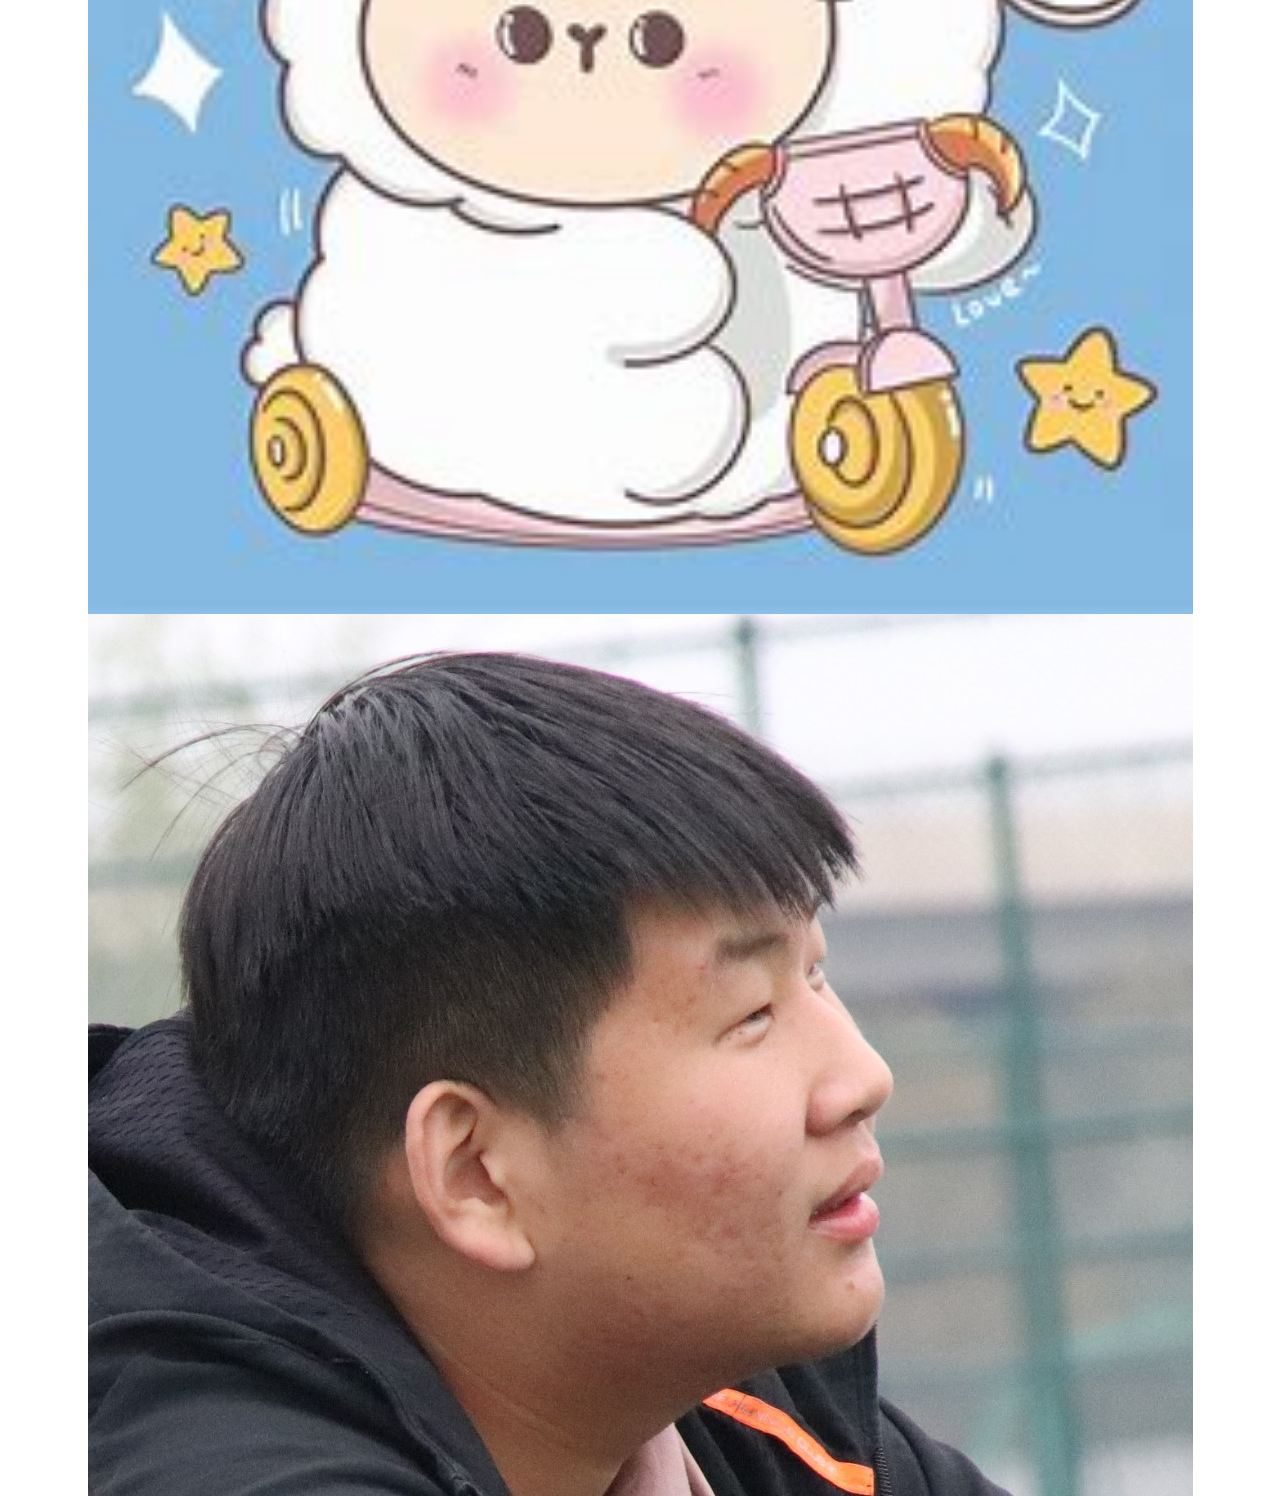
<file: index.html>
<!DOCTYPE html>
<html>
	<head>
		<meta charset="utf-8" />
		<title></title>
	</head>
	<style type="text/css">
		*{
			padding: 0;
			margin: 0;
		}
	</style>
	<body>
	<div id="" style="display: flex;justify-content: center;align-items: center;width: 100vw;height: 100vh;">
<div style="display: flex;flex-direction: column;">
	<h2 id="" style="margin: 30px;">
		Welcome to  the XiaoYang's secret base 
	</h1>
		<img src="OIP-C.jpg" >
		<img src="IMG_7077%20(2).JPG" >
</div>
	</div>
	</body>
</html>
</file>
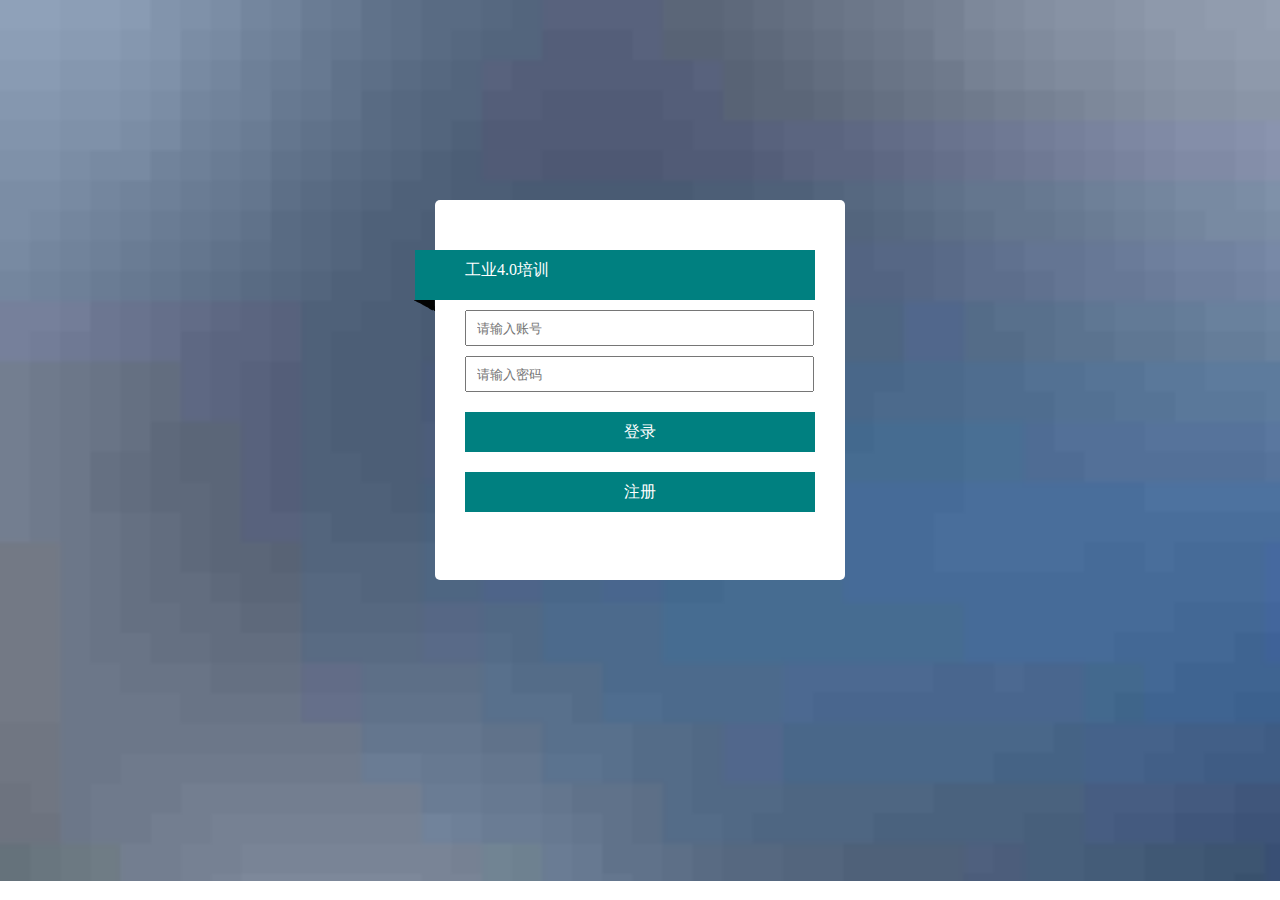
<file: login.html>
﻿<!DOCTYPE html>
<html>
<head>
    <meta charset="utf-8" />
    <title>登录界面</title>
    <link href="StyleSheet1.css" rel="stylesheet" />
    <script src="jquery1.8.js"></script>
    <script>
        function reg() {
            location.href = "reg.html";
        }

        function login() {

            var zh = $("#zhanghao").val();
            var mm = $("#mima").val();

            if (zh == "") {
                alert("账号不能为空");
                return;
            }

            if (mm == "") {
                alert("密码不能为空");
                return;
            }
            if (zh == "admin" && mm == "admin") {
                alert("登录成功");
                location.href = "home.html"

            }
            else {
                alert("账号或密码不正确")
            }
        }
    </script>
</head>
<body>
    <div class="out">
        <div class="one">
            <div class="text">工业4.0培训</div>
            
            <img src="图层 2.png" />
        </div>
        <div class="two">
            <input id="zhanghao" type="text"  placeholder="请输入账号"/>
        </div>
        <div class="two">
            <input id="mima" type="password" placeholder="请输入密码" />
        </div>
        <div class="three" onclick="login()">
            登录
        </div>
        <div class="three" onclick="reg()">
            注册
        </div>
    </div>
</body>
</html>
</file>
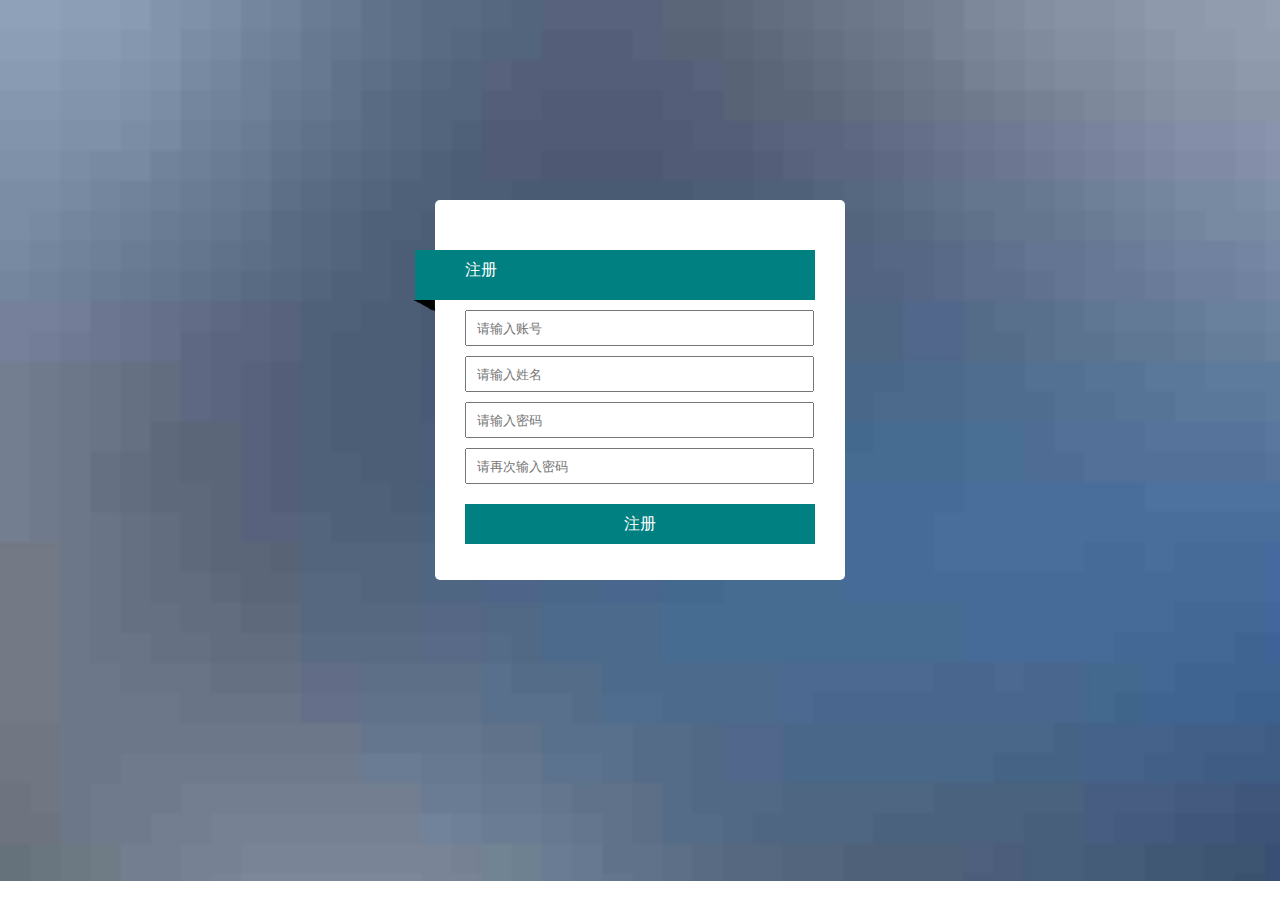
<file: reg.html>
﻿<!DOCTYPE html>
<html>
<head>
    <meta charset="utf-8" />
    <title>注册界面</title>
    <link href="StyleSheet1.css" rel="stylesheet" />

</head>
<body>
    <div class="out">
        <div class="one">
            <div class="text">注册</div>

            <img src="图层 2.png" />
        </div>
        <div class="two">
            <input id="Text1" type="text" placeholder="请输入账号" />
        </div>
        <div class="two">
            <input id="Text1" type="text" placeholder="请输入姓名" />
        </div>
        <div class="two">
            <input id="Password1" type="password" placeholder="请输入密码" />
        </div>
        <div class="two">
            <input id="Password1" type="password" placeholder="请再次输入密码" />
        </div>
        <div class="three" >
            注册
        </div>
    </div>
</body>
</html>
</file>
<file: StyleSheet1.css>
﻿body {
    /*        backdrop-filter: blur(500px);*/
    background-image: url('下载.jpg');
    background-repeat: no-repeat;
    background-size: cover;
}

.out {
    width: 350px;
    height: 330px;
    background-color: white;
    margin: 200px auto 0px auto;
    border-radius: 5px;
    padding: 50px 30px 0px 30px;
}

.one {
    background-color: teal;
    color: white;
    padding-top: 10px;
    height: 40px;
    margin-left: -50px;
}

    .one img {
        float: left;
        margin-top: 19px;
        margin-left: -1px;
    }

    .one .text {
        padding-left: 50px;
    }

.two {
    margin: 10px 0px;
}

    .two input {
        width: 95%;
        height: 30px;
        padding-left: 10px;
    }
.three{
    color:white;
    background-color:teal;
    margin-top:20px;
    height:20px;
    padding:10px 0px 10px 0px;
    text-align:center;
    cursor:pointer;
}
</file>
